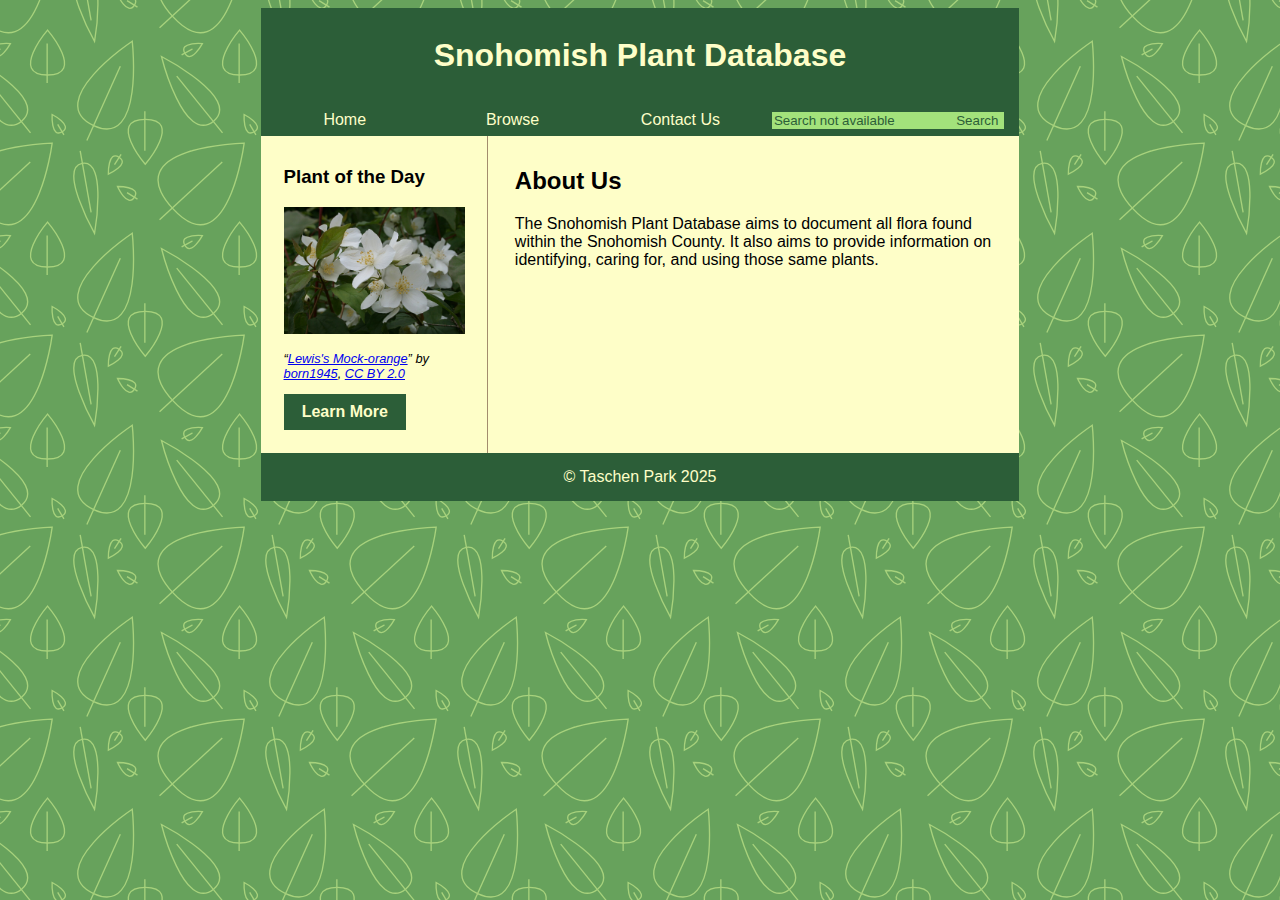
<file: index.html>
<!DOCTYPE html>
<html lang="en">
<head>
    <meta charset="UTF-8">
    <meta name="viewport" content="width=device-width, initial-scale=1.0">
    <title>Snohomish Plant Database</title>
    <link rel="icon" type="image/x-icon" href="images/plantIcon.svg">

    <link href="styles/style.css" rel="stylesheet" type="text/css">
</head>
<body>
    <div class="container">
        <header>
            <h1>Snohomish Plant Database</h1>
        </header>
        <nav>
            <a href="index.html">Home</a>
            <a href="pages/browse.html">Browse</a>
            <a href="pages/contact.html">Contact Us</a>
            <form class="search">
                <input type="text" id="sbar" name="sbar" value="Search not available" disabled>
                <input type="submit" value="Search" disabled>   
            </form>
        </nav>
        <main class="content">
            <aside class="keep">
                <div class="potd">
                    <h3>Plant of the Day</h3>
                    <a href="pages/plants/MockOrange.html"><img src="images/Philadelphus_lewisii_(7283693140).jpg" alt="A picture of Lewis's Mock Orange, the flowers have four white petals each."></a>
                    <p class="attr">“<a href="https://www.flickr.com/photos/12567713@N00/7283693140" title="Lewis's Mock-orange">Lewis's Mock-orange</a>” by <a href="https://www.flickr.com/photos/12567713@N00/">born1945</a>, <a href="https://creativecommons.org/licenses/by/2.0/deed.en" rel="license noopener noreferrer">CC BY 2.0</a></p>
                    <a class="btn" href="pages/plants/MockOrange.html">Learn More</a>
                </div>
            </aside>
            <section>
                <h2>About Us</h2>
                <p>The Snohomish Plant Database aims to document all flora found within the Snohomish County. 
                   It also aims to provide information on identifying, caring for, and using those same plants.
                </p>
            </section>
        </main>
        <footer>
            &copy; Taschen Park 2025
        </footer>
    </div>
</body>
</html>
</file>
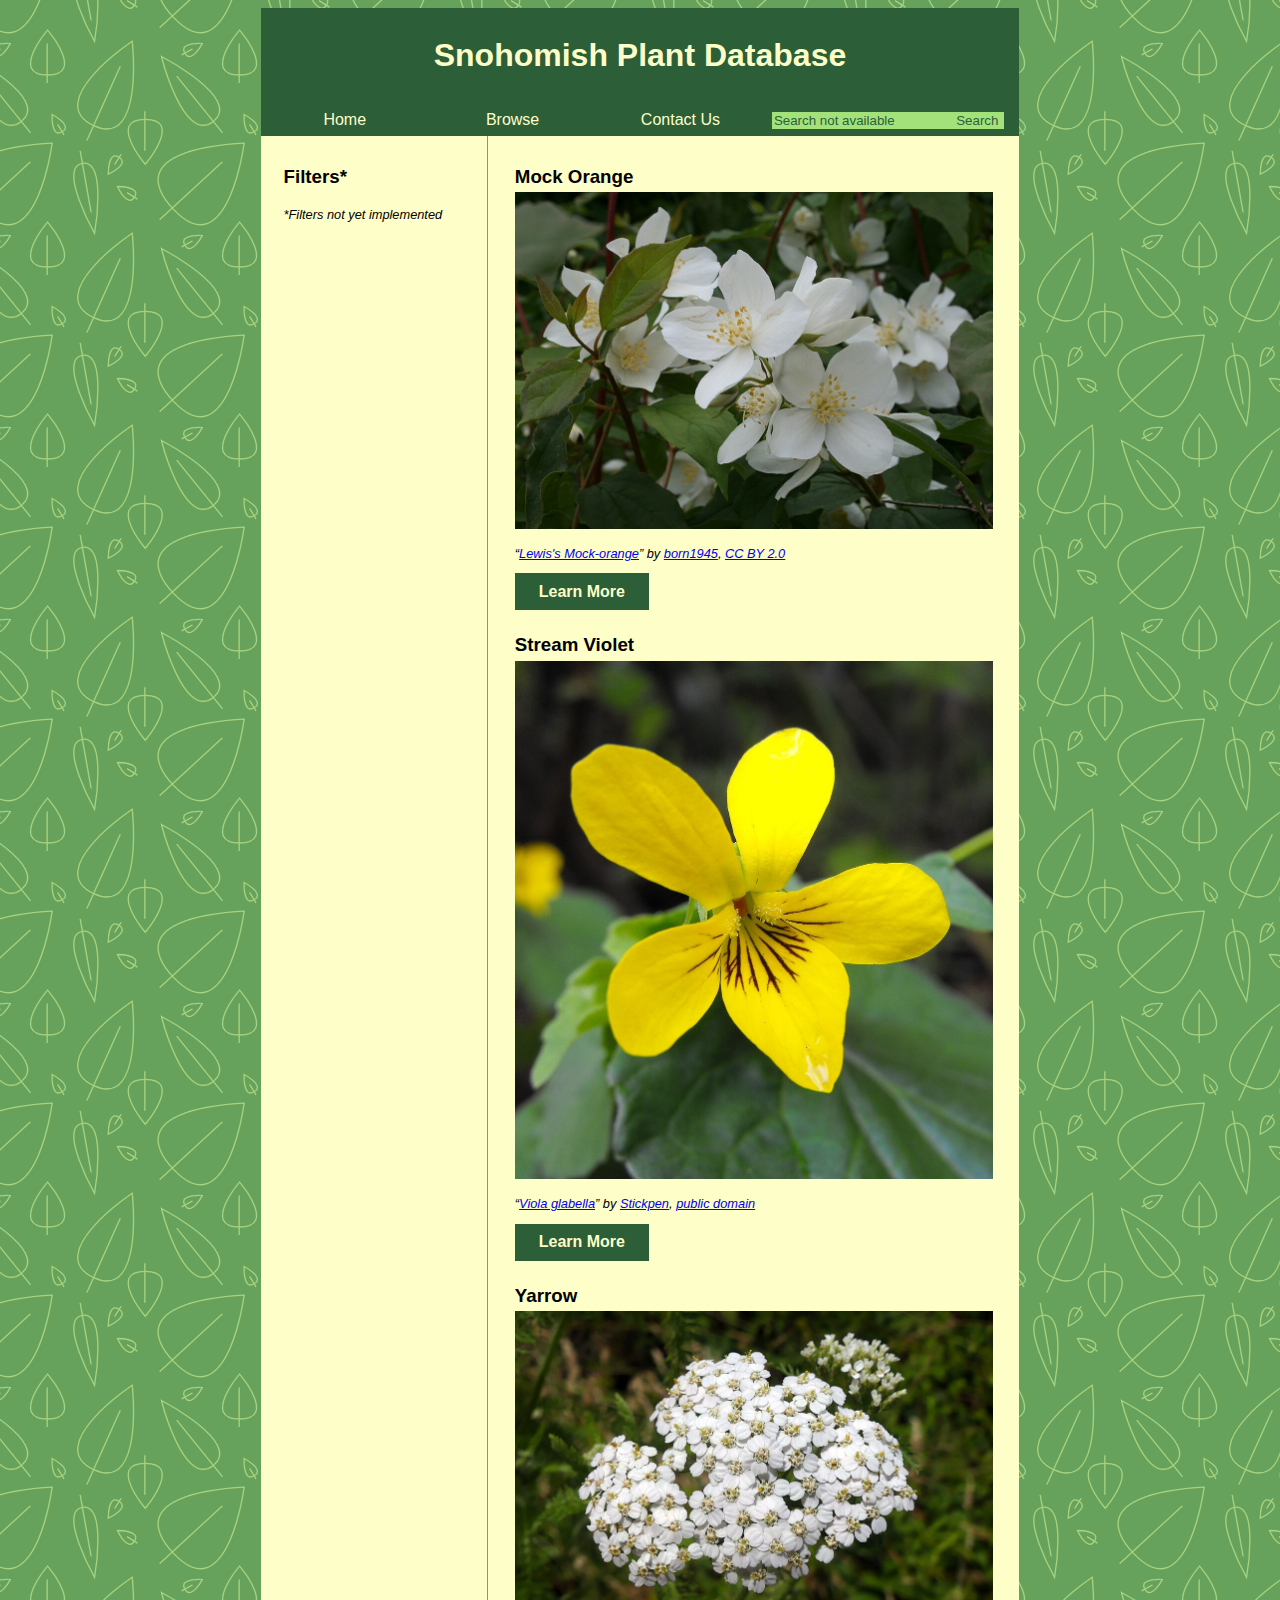
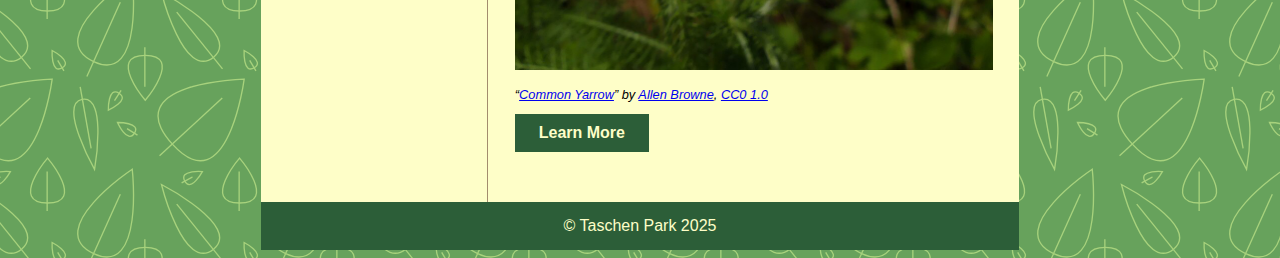
<file: pages/browse.html>
<!DOCTYPE html>
<html lang="en">
<head>
    <meta charset="UTF-8">
    <meta name="viewport" content="width=device-width, initial-scale=1.0">
    <title>Browse Plants</title>
    <link rel="icon" type="image/x-icon" href="../images/plantIcon.svg">

    <link href="../styles/style.css" rel="stylesheet" type="text/css">
</head>
<body>
    <div class="container">
        <header>
            <h1>Snohomish Plant Database</h1>
        </header>
        <nav>
            <a href="../index.html">Home</a>
            <a href="browse.html">Browse</a>
            <a href="contact.html">Contact Us</a>
            <form class="search">
                <input type="text" id="sbar" name="sbar" value="Search not available" disabled>
                <input type="submit" value="Search" disabled>   
            </form>
        </nav>
        <main class="content">
            <aside>
                <h3>Filters*</h3>
                <!-- form with checkboxes? -->
                <p class="note">*Filters not yet implemented</p>
            </aside>
            <section>
                <div class="card">
                    <h3>Mock Orange</h3>
                    <a href="plants/MockOrange.html"><img src="../images/Philadelphus_lewisii_(7283693140).jpg" alt="A picture of Lewis's Mock Orange, the flowers have four white petals each."></a>
                    <p class="attr">“<a href="https://www.flickr.com/photos/12567713@N00/7283693140" title="Lewis's Mock-orange">Lewis's Mock-orange</a>” by <a href="https://www.flickr.com/photos/12567713@N00/">born1945</a>, <a href="https://creativecommons.org/licenses/by/2.0/deed.en" rel="license noopener noreferrer">CC BY 2.0</a></p>
                    <a class="btn" href="plants/MockOrange.html">Learn More</a>
                </div>
                <div class="card">
                    <h3>Stream Violet</h3>
                    <a href="plants/StreamViolet.html"><img src="../images/Violaglabella.jpg" alt="A picture of a stream violet, which has five yellow petals with dark vein-like coloring near the center."></a>
                    <p class="attr">“<a href="https://commons.wikimedia.org/wiki/File:Violaglabella.jpg" title="Viola glabella">Viola glabella</a>” by <a href="https://commons.wikimedia.org/wiki/User:Stickpen">Stickpen</a>, <a href="https://creativecommons.org/public-domain/pdm/" rel="license noopener noreferrer">public domain</a></p>
                    <a class="btn" href="plants/StreamViolet.html">Learn More</a>
                </div>
                <div class="card">
                    <h3>Yarrow</h3>
                    <a href="plants/Yarrow.html"><img src="../images/Achillea_millefolium_139228692.jpg" alt="A picture of yarrow, several five-petalled white flowers clumped together."></a>
                    <p class="attr">“<a href="https://www.inaturalist.org/photos/139228692" title="Common Yarrow">Common Yarrow</a>” by <a href="https://www.inaturalist.org/users/1164194">Allen Browne</a>, <a href="https://creativecommons.org/publicdomain/zero/1.0/" rel="license noopener noreferrer">CC0 1.0</a></p>
                    <a class="btn" href="plants/Yarrow.html">Learn More</a>
                </div>
            </section>
        </main>
        <footer>
            &copy; Taschen Park 2025
        </footer>
    </div>
</body>
</html>
</file>
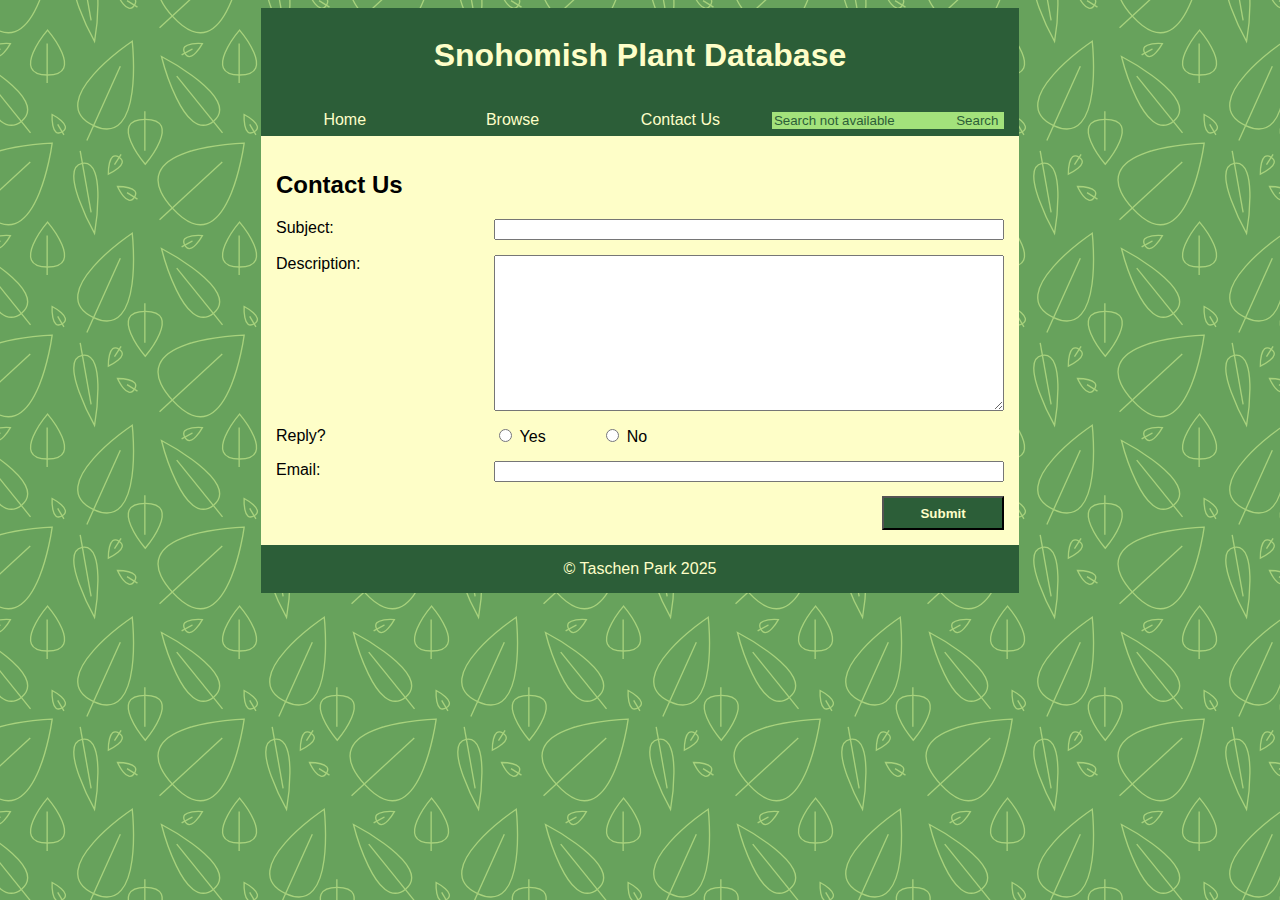
<file: pages/contact.html>
<!DOCTYPE html>
<html lang="en">
<head>
    <meta charset="UTF-8">
    <meta name="viewport" content="width=device-width, initial-scale=1.0">
    <title>Contact Us!</title>
    <link rel="icon" type="image/x-icon" href="../images/plantIcon.svg">

    <link href="../styles/style.css" rel="stylesheet" type="text/css">
</head>
<body>
    <div class="container">
        <header>
            <h1>Snohomish Plant Database</h1>
        </header>
        <nav>
            <a href="../index.html">Home</a>
            <a href="browse.html">Browse</a>
            <a href="contact.html">Contact Us</a>
            <form class="search">
                <input type="text" id="sbar" name="sbar" value="Search not available" disabled>
                <input type="submit" value="Search" disabled>   
            </form>
        </nav>
        <section class="cform">
            <h2>Contact Us</h2>
            <form>
                <div class="content">
                    <label for="subject">Subject:</label>
                    <input type="text" id="subject" name="subject">
                </div>
                <div class="content">
                    <label for="desc">Description:</label>
                    <textarea id="desc" name="desc" rows="10"></textarea>
                </div>
                <div class="content repline">
                    <p class="clabel">Reply?</p>
                    <div class="rbcont">
                        <div><input type="radio" id="repy" name="reply" value="Yes">
                        <label for="repy">Yes</label></div>
                        <div><input type="radio" id="repn" name="reply" value="No">
                        <label for="repn">No</label></div>
                    </div>
                </div>
                <div class="content">
                    <label for="emailadd">Email:</label>
                    <input type="email" id="emailadd" name="emailadd">
                </div>
                <div class="sbcont"><input type="submit" value="Submit"></div>
            </form>
        </section>
        <footer>
            &copy; Taschen Park 2025
        </footer>
    </div>
</body>
</html>
</file>
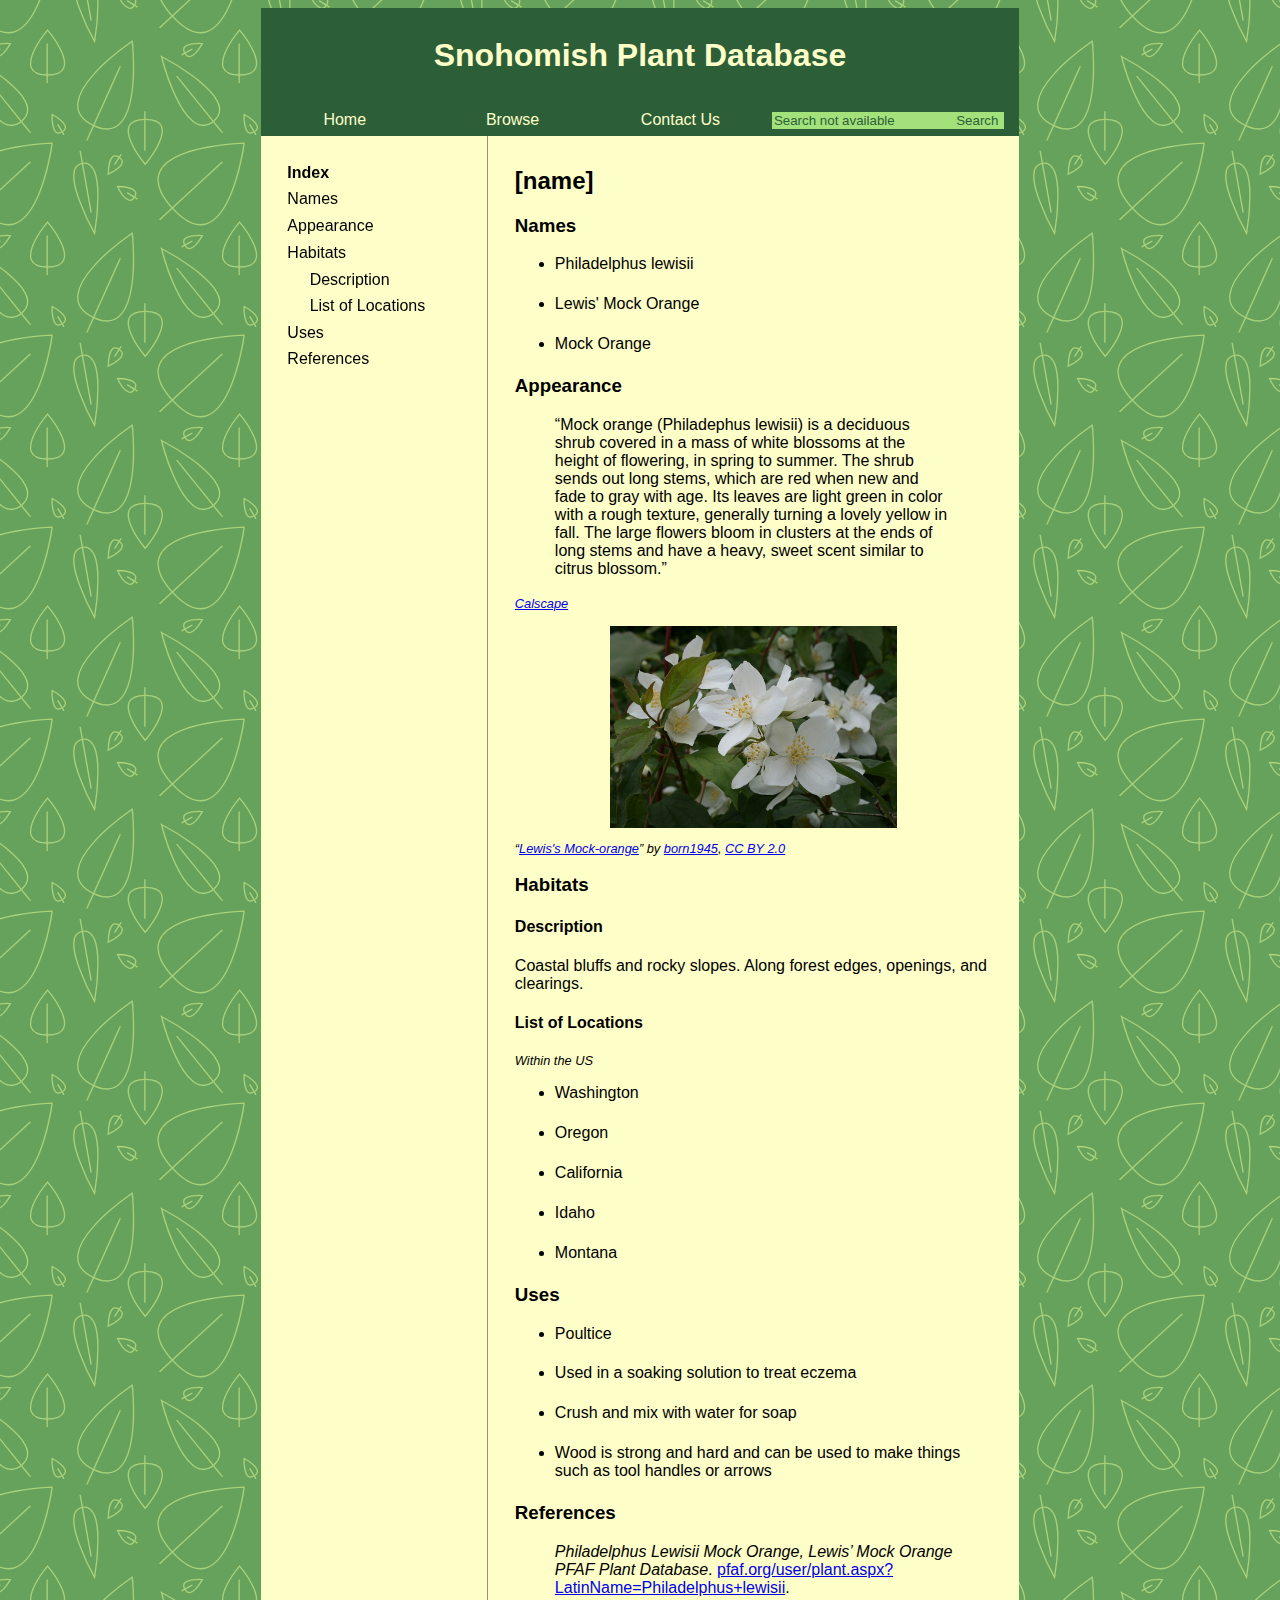
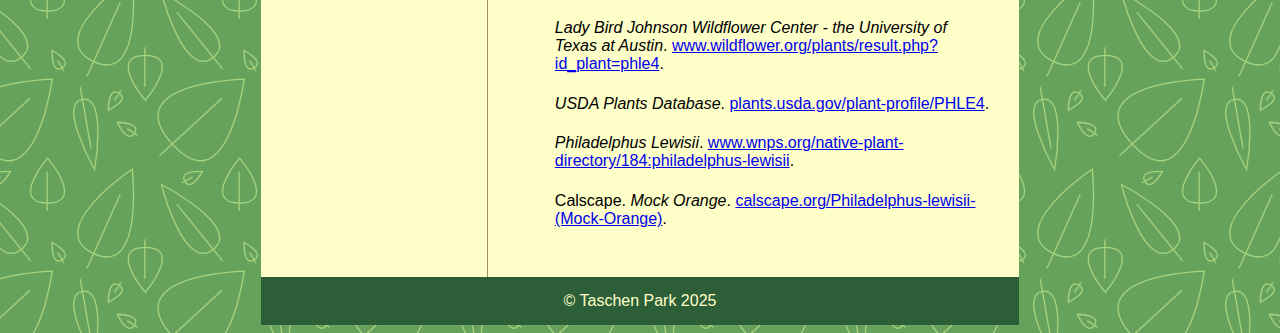
<file: pages/plants/MockOrange.html>
<!DOCTYPE html>
<html lang="en">
<head>
    <meta charset="UTF-8">
    <meta name="viewport" content="width=device-width, initial-scale=1.0">
    <title>Mock Orange</title>
    <link rel="icon" type="image/x-icon" href="../../images/plantIcon.svg">

    <link href="../../styles/style.css" rel="stylesheet" type="text/css">
</head>
<body>
    <div class="container">
        <header>
            <h1>Snohomish Plant Database</h1>
        </header>
        <nav>
            <a href="../../index.html">Home</a>
            <a href="../browse.html">Browse</a>
            <a href="../contact.html">Contact Us</a>
            <form class="search">
                <input type="text" id="sbar" name="sbar" value="Search not available" disabled>
                <input type="submit" value="Search" disabled>   
            </form>
        </nav>
        <main class="content">
            <aside>
                <ul class="toc stick">
                    <li class="listHead">Index</li>
                    <li><a href="#Names">Names</a></li>
                    <li><a href="#Appearance">Appearance</a></li>
                    <li><a href="#Habitats">Habitats</a></li>
                    <li><ul class="toc indent">
                        <li><a href="#Description">Description</a></li>
                        <li><a href="#Locations">List of Locations</a></li>
                    </ul></li>
                    <li><a href="#Uses">Uses</a></li>
                    <li><a href="#Refs">References</a></li>
                </ul>
            </aside>
            <section>
                <h2>[name]</h2>
                <h3 id="Names">Names</h3>
                <ul>
                    <li>
                        Philadelphus lewisii
                    </li>
                    <li>
                        Lewis' Mock Orange
                    </li>
                    <li>
                        Mock Orange
                    </li>
                </ul>
                <h3 id="Appearance">Appearance</h3>
                <blockquote cite="">
                    “Mock orange (Philadephus lewisii) is a deciduous shrub covered in a mass of white blossoms at the height of flowering, in spring to summer.
The shrub sends out long stems, which are red when new and fade to gray with age. Its leaves are light green in color with a rough texture, generally turning a lovely yellow in fall.  The large flowers bloom in clusters at the ends of long stems and have a heavy, sweet scent similar to citrus blossom.”
                </blockquote>
                <cite><a href="https://calscape.org/Philadelphus-lewisii-(Mock-Orange)">Calscape</a></cite>
                <img class="plimg" src="../../images/Philadelphus_lewisii_(7283693140).jpg" alt="A picture of Lewis's Mock Orange, the flowers have four white petals each.">
                <p class="attr">“<a href="https://www.flickr.com/photos/12567713@N00/7283693140" title="Lewis's Mock-orange">Lewis's Mock-orange</a>” by <a href="https://www.flickr.com/photos/12567713@N00/">born1945</a>, <a href="https://creativecommons.org/licenses/by/2.0/deed.en" rel="license noopener noreferrer">CC BY 2.0</a></p>
                <h3 id="Habitats">Habitats</h3>
                <h4 id="Description">Description</h4>
                <p>
                    Coastal bluffs and rocky slopes. Along forest edges, openings, and clearings.
                </p>
                <h4 id="Locations">List of Locations</h4>
                <p class="note">Within the US</p>
                <ul>
                    <li>
                        Washington
                    </li>
                    <li>
                        Oregon
                    </li>
                    <li>
                        California
                    </li>
                    <li>
                        Idaho
                    </li>
                    <li>
                        Montana
                    </li>
                </ul>
                <h3 id="Uses">Uses</h3>
                <ul>
                    <li>
                        Poultice
                    </li>
                    <li>
                        Used in a soaking solution to treat eczema
                    </li>
                    <li>
                        Crush and mix with water for soap
                    </li>
                    <li>
                        Wood is strong and hard and can be used to make things such as tool handles or arrows
                    </li>
                </ul>
                <h3 id="Refs">References</h3>
                <ul class="ref">
                    <li><i>Philadelphus Lewisii Mock Orange, Lewis’ Mock Orange PFAF Plant Database</i>. <a href="pfaf.org/user/plant.aspx?LatinName=Philadelphus+lewisii">pfaf.org/user/plant.aspx?LatinName=Philadelphus+lewisii</a>.</li>
                    <li><i>Lady Bird Johnson Wildflower Center - the University of Texas at Austin</i>. <a href="www.wildflower.org/plants/result.php?id_plant=phle4">www.wildflower.org/plants/result.php?id_plant=phle4</a>.</li>
                    <li><i>USDA Plants Database</i>. <a href="plants.usda.gov/plant-profile/PHLE4">plants.usda.gov/plant-profile/PHLE4</a>.</li>
                    <li><i>Philadelphus Lewisii</i>. <a href="www.wnps.org/native-plant-directory/184:philadelphus-lewisii">www.wnps.org/native-plant-directory/184:philadelphus-lewisii</a>.</li>
                    <li>Calscape. <i>Mock Orange</i>. <a href="calscape.org/Philadelphus-lewisii-(Mock-Orange)">calscape.org/Philadelphus-lewisii-(Mock-Orange)</a>.</li>
                </ul>
            </section>
        </main>
        <footer>
            &copy; Taschen Park 2025
        </footer>
    </div>
</body>
</html>
</file>
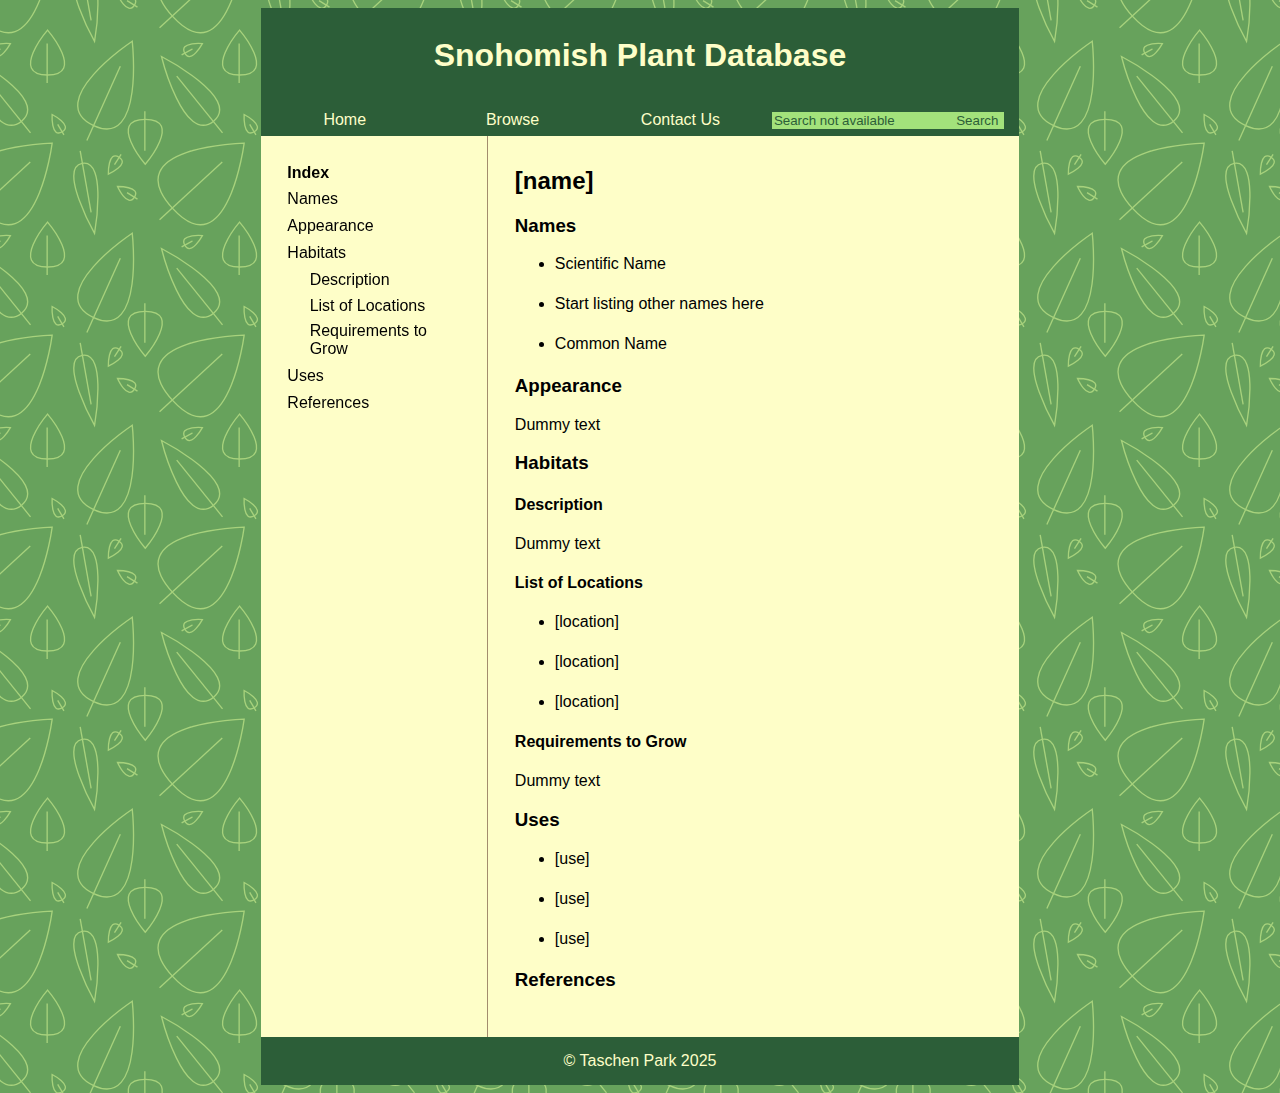
<file: pages/plants/StreamViolet.html>
<!DOCTYPE html>
<html lang="en">
<head>
    <meta charset="UTF-8">
    <meta name="viewport" content="width=device-width, initial-scale=1.0">
    <title>Stream Violet</title>
    <link rel="icon" type="image/x-icon" href="../images/plantIcon.svg">

    <link href="../../styles/style.css" rel="stylesheet" type="text/css">
</head>
<body>
    <div class="container">
        <header>
            <h1>Snohomish Plant Database</h1>
        </header>
        <nav>
            <a href="../../index.html">Home</a>
            <a href="../browse.html">Browse</a>
            <a href="../contact.html">Contact Us</a>
            <form class="search">
                <input type="text" id="sbar" name="sbar" value="Search not available" disabled>
                <input type="submit" value="Search" disabled>   
            </form>
        </nav>
        <main class="content">
            <aside>
                <ul class="toc stick">
                    <li class="listHead">Index</li>
                    <li><a href="#Names">Names</a></li>
                    <li><a href="#Appearance">Appearance</a></li>
                    <li><a href="#Habitats">Habitats</a></li>
                    <li><ul class="toc indent">
                        <li><a href="#Description">Description</a></li>
                        <li><a href="#Locations">List of Locations</a></li>
                        <li><a href="#Requirements">Requirements to Grow</a></li>
                    </ul></li>
                    <li><a href="#Uses">Uses</a></li>
                    <li><a href="#Refs">References</a></li>
                </ul>
            </aside>
            <section>
                <h2>[name]</h2>
                <h3 id="Names">Names</h3>
                <ul>
                    <li>
                        Scientific Name
                    </li>
                    <li>
                        Start listing other names here
                    </li>
                    <li>
                        Common Name
                    </li>
                </ul>
                <h3 id="Appearance">Appearance</h3>
                <p>
                    Dummy text
                </p>
                <h3 id="Habitats">Habitats</h3>
                <h4 id="Description">Description</h4>
                <p>
                    Dummy text
                </p>
                <h4 id="Locations">List of Locations</h4>
                <ul>
                    <li>
                        [location]
                    </li>
                    <li>
                        [location]
                    </li>
                    <li>
                        [location]
                    </li>
                </ul>
                <h4 id="Requirements">Requirements to Grow</h4>
                <p>
                    Dummy text
                </p>
                <h3 id="Uses">Uses</h3>
                <ul>
                    <li>
                        [use]
                    </li>
                    <li>
                        [use]
                    </li>
                    <li>
                        [use]
                    </li>
                </ul>
                <h3 id="Refs">References</h3>
            </section>
        </main>
        <footer>
            &copy; Taschen Park 2025
        </footer>
    </div>
</body>
</html>
</file>
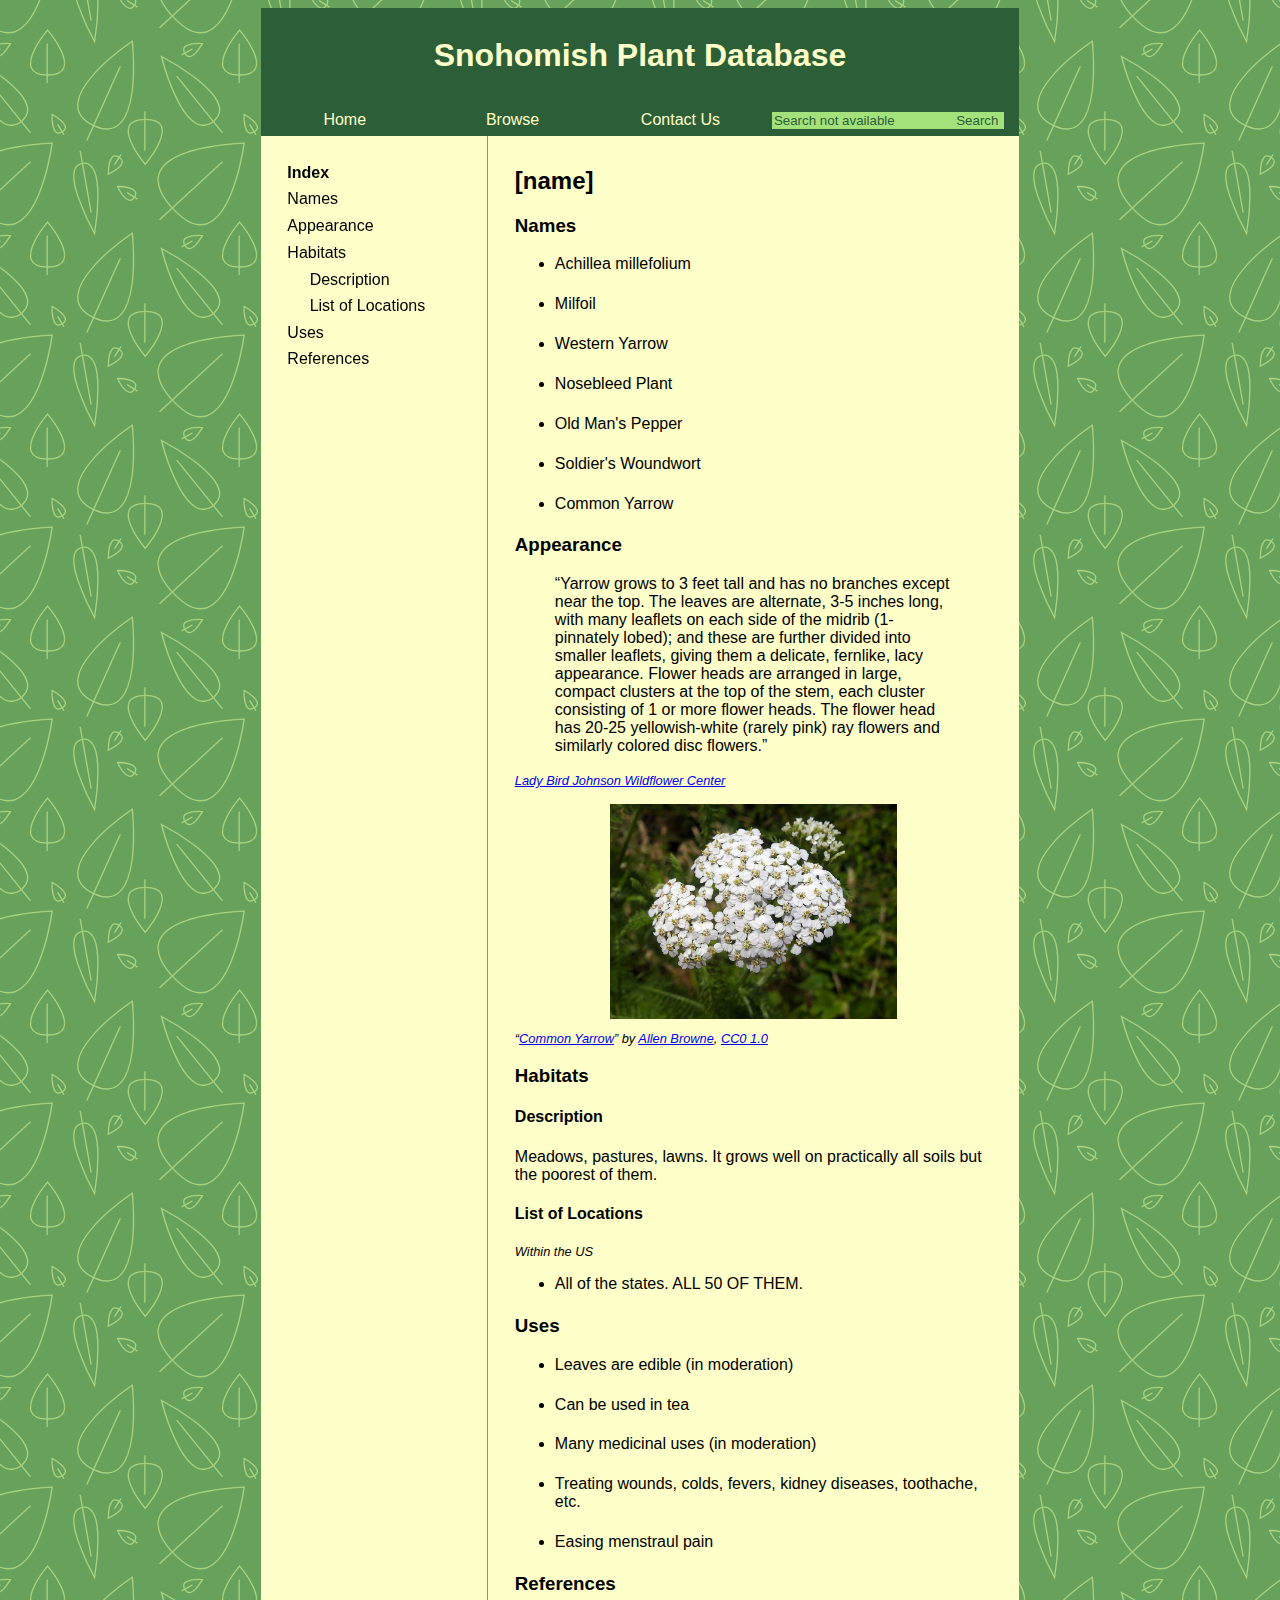
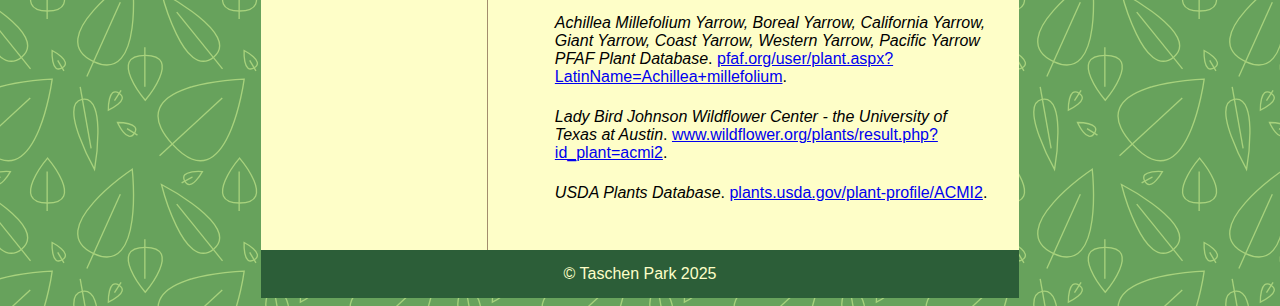
<file: pages/plants/Yarrow.html>
<!DOCTYPE html>
<html lang="en">
<head>
    <meta charset="UTF-8">
    <meta name="viewport" content="width=device-width, initial-scale=1.0">
    <title>Yarrow</title>
    <link rel="icon" type="image/x-icon" href="../../images/plantIcon.svg">

    <link href="../../styles/style.css" rel="stylesheet" type="text/css">
</head>
<body>
    <div class="container">
        <header>
            <h1>Snohomish Plant Database</h1>
        </header>
        <nav>
            <a href="../../index.html">Home</a>
            <a href="../browse.html">Browse</a>
            <a href="../contact.html">Contact Us</a>
            <form class="search">
                <input type="text" id="sbar" name="sbar" value="Search not available" disabled>
                <input type="submit" value="Search" disabled>   
            </form>
        </nav>
        <main class="content">
            <aside>
                <ul class="toc stick">
                    <li class="listHead">Index</li>
                    <li><a href="#Names">Names</a></li>
                    <li><a href="#Appearance">Appearance</a></li>
                    <li><a href="#Habitats">Habitats</a></li>
                    <li><ul class="toc indent">
                        <li><a href="#Description">Description</a></li>
                        <li><a href="#Locations">List of Locations</a></li>
                    </ul></li>
                    <li><a href="#Uses">Uses</a></li>
                    <li><a href="#Refs">References</a></li>
                </ul>
            </aside>
            <section>
                <h2>[name]</h2>
                <h3 id="Names">Names</h3>
                <ul>
                    <li>
                        Achillea millefolium
                    </li>
                    <li>
                        Milfoil
                    </li>
                    <li>
                        Western Yarrow
                    </li>
                    <li>
                        Nosebleed Plant
                    </li>
                    <li>
                        Old Man's Pepper
                    </li>
                    <li>
                        Soldier's Woundwort
                    </li>
                    <li>
                        Common Yarrow
                    </li>
                </ul>
                <h3 id="Appearance">Appearance</h3>
                <blockquote cite="">
                    “Yarrow grows to 3 feet tall and has no branches except near the top. The leaves are alternate, 3-5 inches long, with many leaflets on each side of the midrib (1- pinnately lobed); and these are further divided into smaller leaflets, giving them a delicate, fernlike, lacy appearance. Flower heads are arranged in large, compact clusters at the top of the stem, each cluster consisting of 1 or more flower heads. The flower head has 20-25 yellowish-white (rarely pink) ray flowers and similarly colored disc flowers.”
                </blockquote>
                <cite><a href="https://www.wildflower.org/plants/result.php?id_plant=acme2">Lady Bird Johnson Wildflower Center</a></cite>
                <img class="plimg" src="../../images/Achillea_millefolium_139228692.jpg" alt="A picture of yarrow, several five-petalled white flowers clumped together.">
                <p class="attr">“<a href="https://www.inaturalist.org/photos/139228692" title="Common Yarrow">Common Yarrow</a>” by <a href="https://www.inaturalist.org/users/1164194">Allen Browne</a>, <a href="https://creativecommons.org/publicdomain/zero/1.0/" rel="license noopener noreferrer">CC0 1.0</a></p>
                <h3 id="Habitats">Habitats</h3>
                <h4 id="Description">Description</h4>
                <p>
                    Meadows, pastures, lawns. It grows well on practically all soils but the poorest of them.
                </p>
                <h4 id="Locations">List of Locations</h4>
                <p class="note">Within the US</p>
                <ul>
                    <li>
                        All of the states. ALL 50 OF THEM.
                    </li>
                </ul>
                <h3 id="Uses">Uses</h3>
                <ul>
                    <li>
                        Leaves are edible (in moderation)
                    </li>
                    <li>
                        Can be used in tea
                    </li>
                    <li>
                        Many medicinal uses (in moderation)
                    </li>
                    <li>
                        Treating wounds, colds, fevers, kidney diseases, toothache, etc.
                    </li>
                    <li>
                        Easing menstraul pain
                    </li>
                </ul>
                <h3 id="Refs">References</h3>
                <ul class="ref">
                    <li><i>Achillea Millefolium Yarrow, Boreal Yarrow, California Yarrow, Giant Yarrow, Coast Yarrow, Western Yarrow, Pacific Yarrow PFAF Plant Database</i>. <a href="pfaf.org/user/plant.aspx?LatinName=Achillea+millefolium">pfaf.org/user/plant.aspx?LatinName=Achillea+millefolium</a>.</li>
                    <li><i>Lady Bird Johnson Wildflower Center - the University of Texas at Austin</i>. <a href="www.wildflower.org/plants/result.php?id_plant=acmi2">www.wildflower.org/plants/result.php?id_plant=acmi2</a>.</li>
                    <li><i>USDA Plants Database</i>. <a href="plants.usda.gov/plant-profile/ACMI2">plants.usda.gov/plant-profile/ACMI2</a>.</li>
                </ul>
            </section>
        </main>
        <footer>
            &copy; Taschen Park 2025
        </footer>
    </div>
</body>
</html>
</file>
<file: styles/style.css>
body {
    font-family: 'Lucida Sans', 'Lucida Sans Regular', 'Lucida Grande', 'Lucida Sans Unicode', Geneva, Verdana, sans-serif;

    background-image: url(../images/bgLeaf.svg);
    background-size: 15%;

    padding: 0;
}

.container {
    width: 60%;
    margin: auto;
    margin-top: 0;
    margin-bottom: 0;
}

.content {
    display: grid;
    grid-template-columns: 30% 70%;

    background-color: #FEFEC8;
}

header {
    padding: 1%;
    background-color: #2C5E38;
    color: #FEFEC8;
    text-align: center;
}

nav {
    display: flex;
    flex-direction: row;
    justify-content: space-between;
    column-gap: 0;
    background-color: #2C5E38;
    position: sticky;
    top: 0;
}

nav a {
    text-decoration: none;
    text-align: center;
    display: inline-block;
    width: 100%;
    padding-top: 1%;
    padding-bottom: 1%;
    color: #FEFEC8;
    white-space: nowrap;
}

.search {
    display: inline-block;
    width: 100%;
    padding: 1%;
    white-space: nowrap;
    /* https://bobbyhadz.com/blog/html-force-div-text-one-line */
}

.search input:disabled {
    border: 0px;
    background-color: #A3E27B;
    color: #2C5E38;
}

nav a:hover {
    background-color: #1B4D27;
}

nav input[type=submit] {
    margin-left: -3%;
}

aside {
    background-color: #FEFEC8;
    border-right: 1px solid #A38C6E;
    padding: 10%;
    padding-top: 5%;
}

section {
    background-color: #FEFEC8;
    padding: 5%;
    padding-top: 2%;
}

footer {
    padding: 2%;
    background-color: #2C5E38;
    color: #FEFEC8;
    text-align: center;
}

.btn {
    display: inline-block;
    font-size: 1em;
    padding: 2%;
    padding-left: 5%;
    padding-right: 5%;
    background-color: #2C5E38;
    color: #FEFEC8;
    font-weight: bold;
    text-align: center;
    text-decoration: none;
    border: 0px;
}

aside .btn {
    padding: 5%;
    padding-left: 10%;
    padding-right: 10%;
}

.btn:hover {
    background-color: #1B4D27;
}

.cform {
    background-color: #FEFEC8;
    padding: 2%;
}

img {
    width: 100%;
}

cite, .attr, .note {
    font-style: italic;
    font-size: 0.8em;
}

.cform .content {
    margin-bottom: 2%;
}

.clabel {
    vertical-align: top;
    box-sizing: border-box;
}

.rbcont {
    width: 30%; /* change this to 50% in responsiveness */
    margin: 0;
    display: flex;
    flex-direction: row;
    justify-content: space-between;
}

.sbcont {
    text-align: right;
}

.cform input[type=submit] {
    background-color: #2C5E38;
    color: #FEFEC8;
    padding: 1%;
    padding-left: 5%;
    padding-right: 5%;
    font-weight: bold;
}

input[type=radio] {
    accent-color: #A3E27B;
    /* https://www.geeksforgeeks.org/css/how-to-change-the-color-of-radio-buttons-using-css/ */
}

.repline {
    align-items: center;
    margin-top: -2%;
    margin-bottom: 0% !important;
}

.toc {
    list-style: none;
    margin-left: -20%;
}

.listHead {
    font-weight: bold;
}

.indent {
    margin-left: -10%;
}

li {
    margin-bottom: 5%;
}

.note a, aside li a {
    color: #000;
    text-decoration: none;
}

.note a:hover, aside li a:hover {
    text-decoration: underline;
}

.stick {
    position: sticky;
    top: 50px;
}

.card {
    margin-bottom: 5%;
}

.card h3 {
    margin-bottom: 1%;
}

.ref {
    list-style: none;
}

.plimg {
    display: block;
    margin: auto;
    margin-top: 3%;
    width: 60%;
}

@media only screen and (max-width: 950px) {
    .container {
        width: 80%;
    }
}

@media only screen and (max-width: 675px) {
    .container {
        width: 90%;
    }

    .content {
        display: block;
    }

    nav {
        display: grid;
        grid-template-columns: 50% 50%;
    }


    .search {
        box-sizing: border-box;
        margin: auto;
        margin-left: -1%;

    }

    aside {
        display: none;
    }

    .keep {
        display: block;
    }

    .cform .content {
        display: grid;
        grid-template-columns: 30% 70%;
    }

    .plimg {
        width: 80%;
    }
}
</file>
